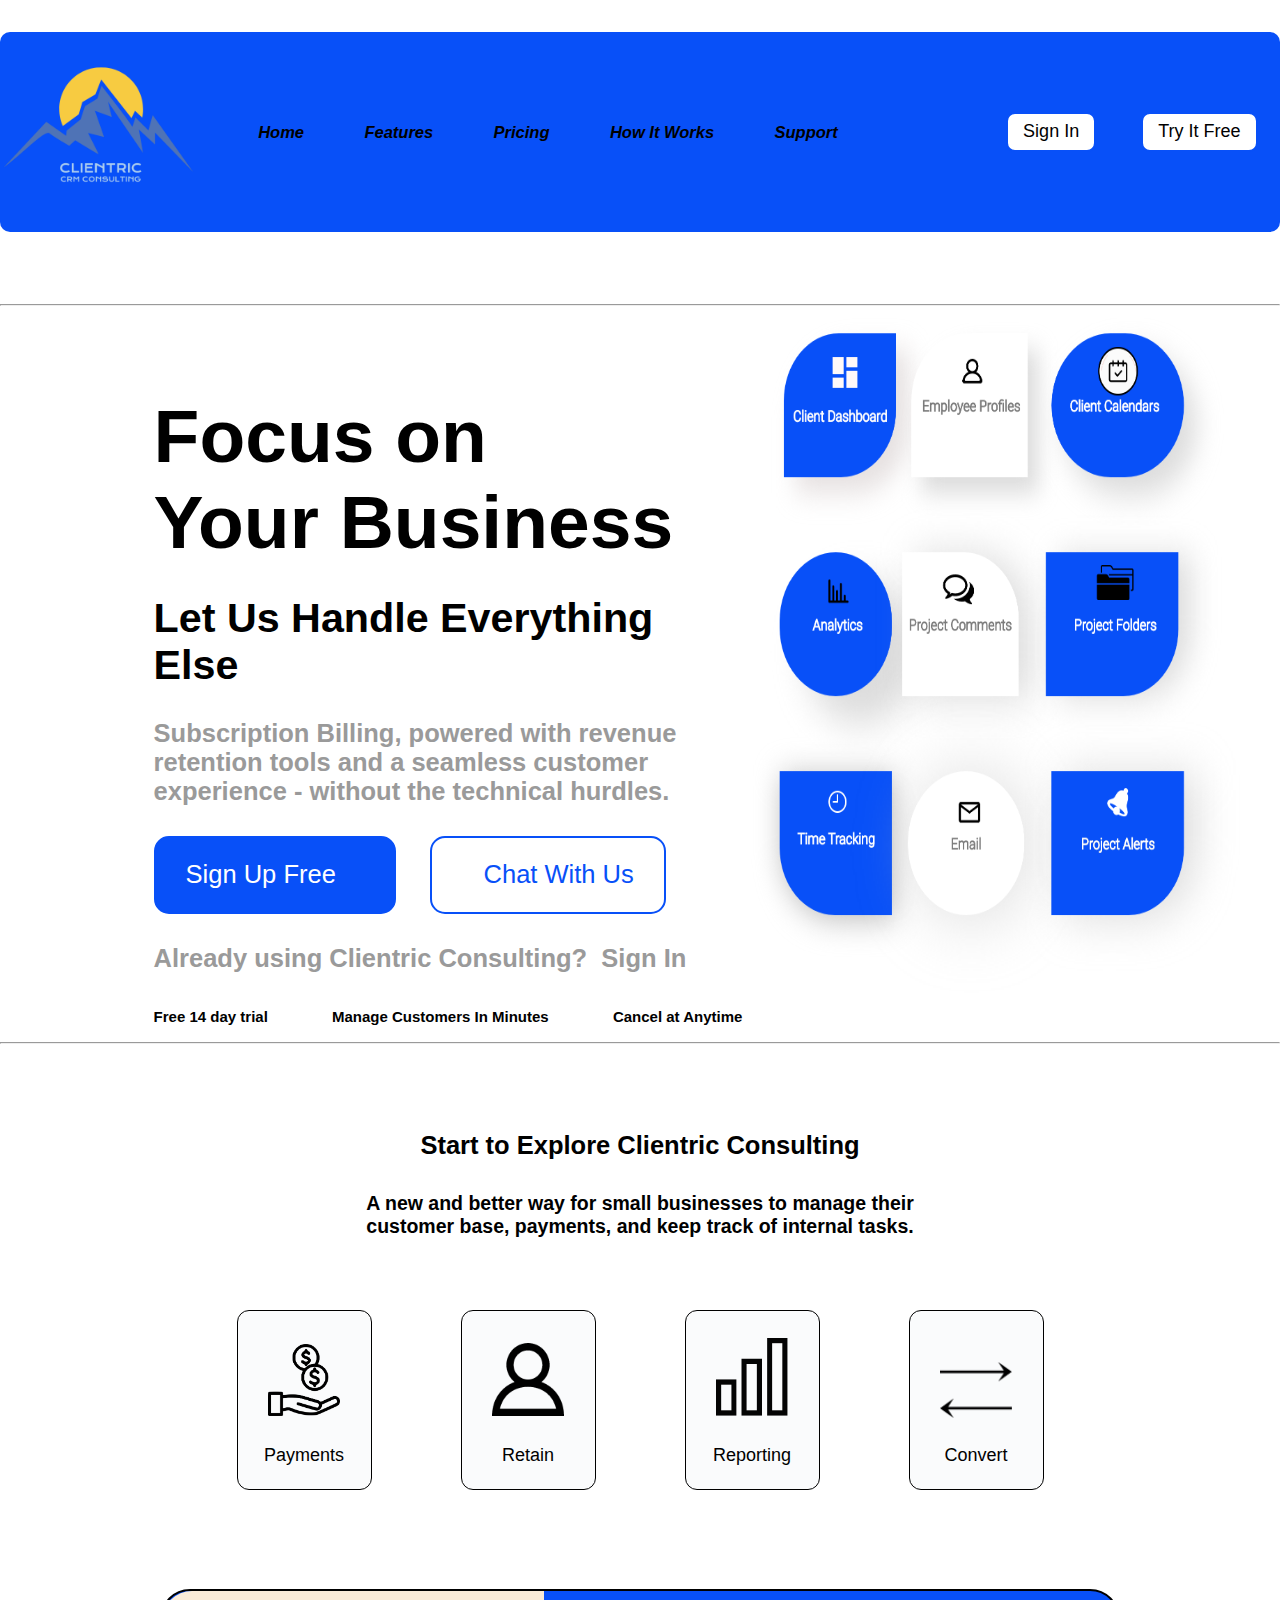
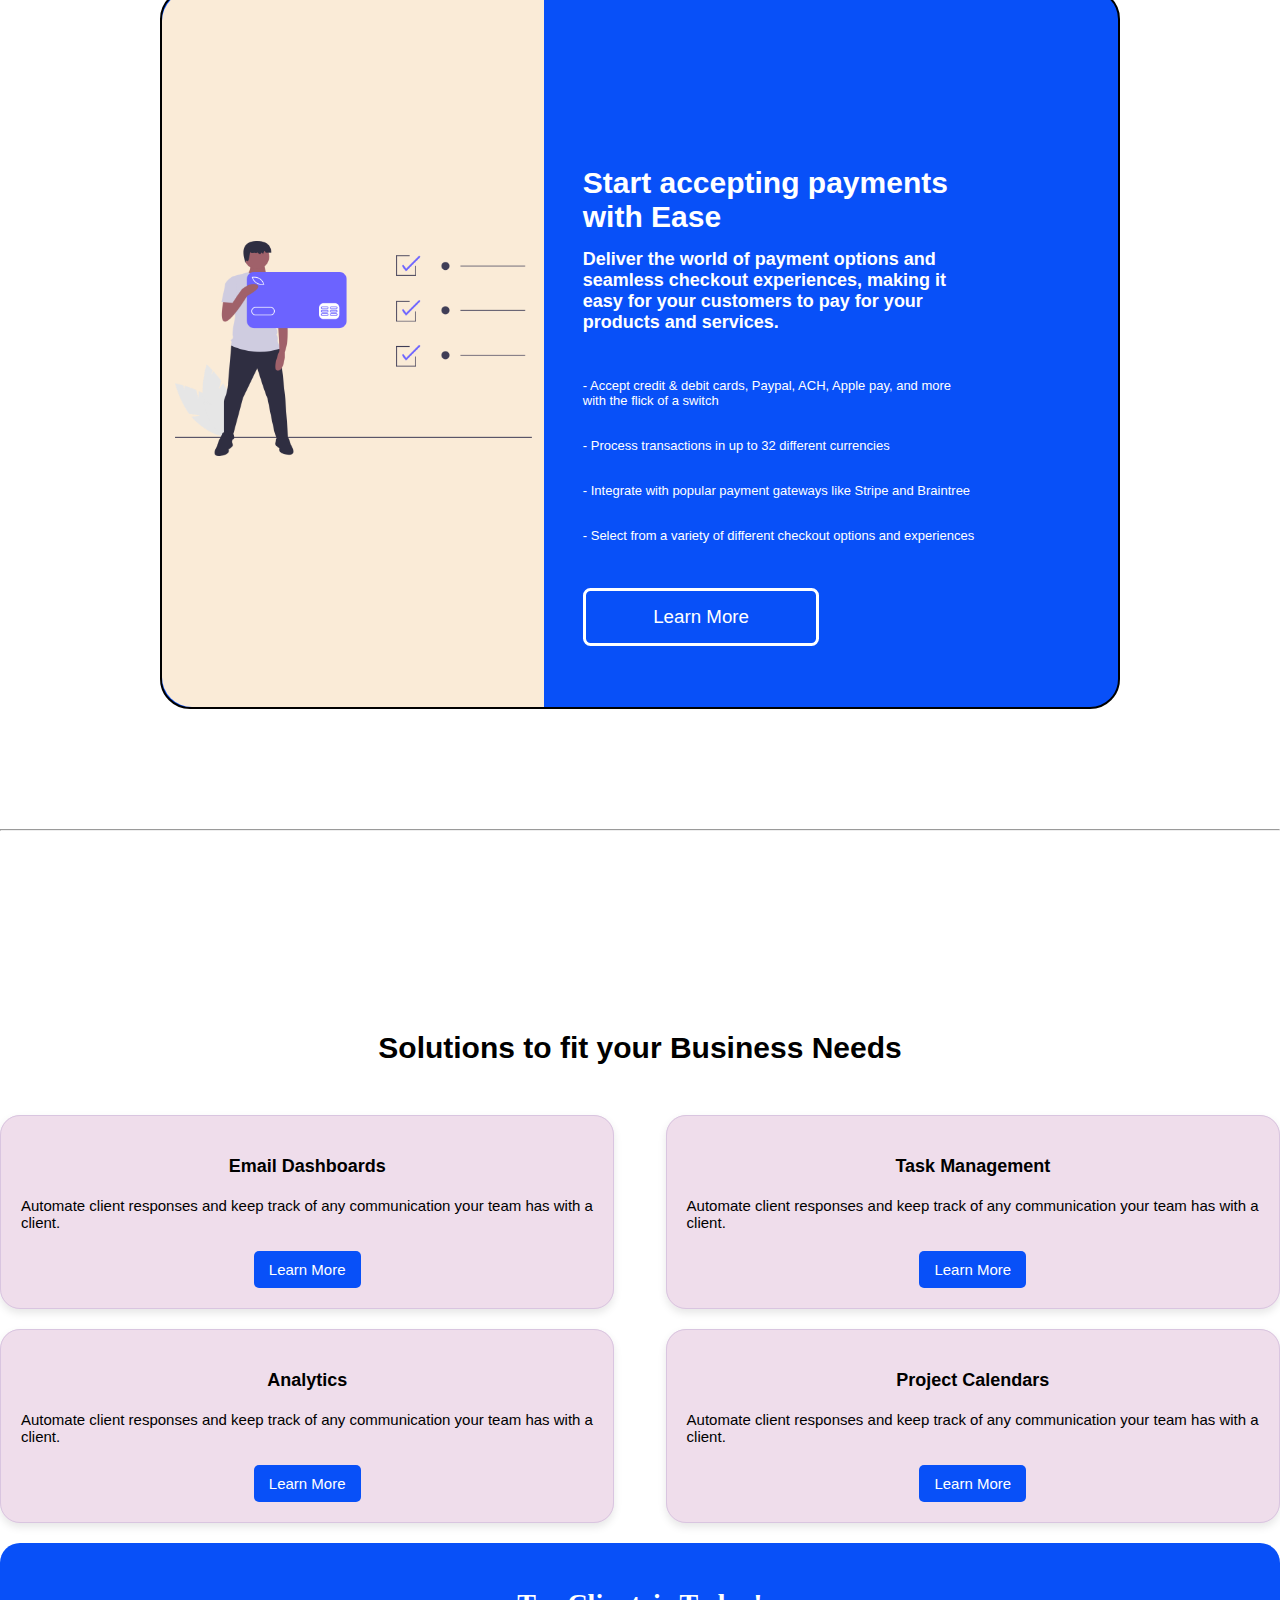
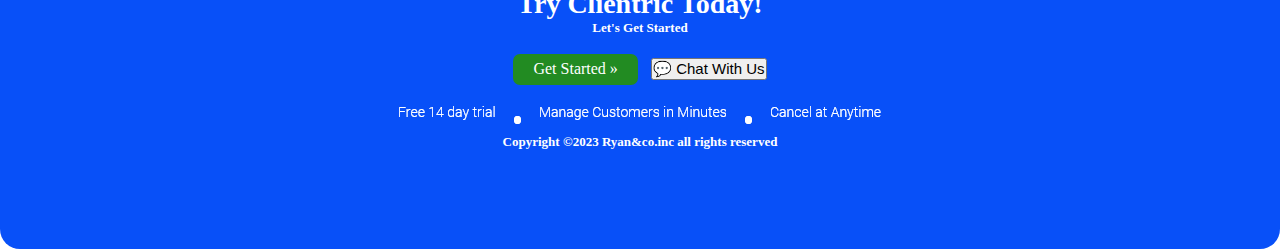
<file: index.html>
<!--Vikram's code-->
<!DOCTYPE html>
<html lang="en">
<head>
    <meta charset="UTF-8">
    <meta http-equiv="X-UA-Compatible" content="IE=edge">
    <meta name="viewport" content="width=device-width, initial-scale=1.0">
    <link rel="stylesheet" href="style.css">
    <link rel="shortcut icon" href="lime.png" type="image">
  
    <title>Welcome to Clientric CRM</title>
</head>
<body>
    <!-- This is the navigation nav -->
    <nav>
        <img src="lime.png" alt="customer management system" >
        <ul>
            <li><a href="index.html">Home</a></li>
            <li><a href="features.html">Features</a></li>
            <li><a href="Pricing.html">Pricing</a></li>
            <li><a href="how_it_works.html">How It Works</a></li>
            <li><a href="support.html">Support</a></li>
        </ul>
        <div class="navbuttons">
            <button class="navwhitebutton" onclick="window.location.href='signin.html';" type="button">Sign In</button>     
            <button class="navbluebutton" onclick="window.location.href='signup.html';" type="button">Try It Free</button>
        </div>
    </nav>
    <hr style="width:100%;">

    
    


    <div class="focusonbusiness">
        <div class="focusleft">
                <h1>Focus on <br>Your Business</h1>
                <h2>Let Us Handle Everything Else</h2>
                <h3>Subscription Billing, powered with revenue retention tools and a seamless customer experience - without the technical hurdles.</h3>
                <button class="focusbluebutton" onclick="window.location.href='signup.html';" type="button">Sign Up Free &nbsp;&nbsp;&nbsp; <i class="fa-solid fa-angles-right fa-lg"></i></button>
                <button class="focuswhitebutton" onclick="window.location.href='mailto:vikram.12324502@lpu.in';" type="button"><i class="fa-solid fa-comment-dots fa-lg"></i>&nbsp;&nbsp; Chat With Us</button>
                <h3>Already using Clientric Consulting? &nbsp;<span><a href="signin.html" >Sign In</a></span></h3>
                <ul>
                    <li>Free 14 day trial</li>
                    <li><i class="fa-solid fa-circle"></i></li>
                    <li>Manage Customers In Minutes</li>
                    <li><i class="fa-solid fa-circle"></i></li>
                    <li>Cancel at Anytime</li>
                </ul>
            </div>
        <div class="focusright">
            <img class="businessimg" src="Header-Side@2x.png">
        </div>
    </div>
    <br>
    <hr style="width:100%;">
    



    <div class="explore">
        <h3>Start to Explore Clientric Consulting</h3>
        <br>
        <h4>A new and better way for small businesses to manage their customer base, payments, and keep track of internal tasks.</h4>
    </div>
    




    <div class="boxes">
        <div class="boxitem">
            <div class="boximage">
                <img src="payments icon.png">
            </div>
            <p>Payments</p>
        </div>
        <div class="boxitem">
            <div class="boximage">
                <img src="Page-1@2x.png">
            </div>
            <p>Retain</p>
        </div>
        <div class="boxitem">
            <div class="boximage">
                <img src="layer1@2x.png">
            </div>
            <p>Reporting</p>
        </div>
        <div class="boxitem">
            <div class="boximage">
                <img src="upanddown opposite sidebyside updown directions two arrows@2x.png">
            </div>
            <p>Convert</p>
        </div>
    </div>
    



    
    <div class="creditcard">
        <div class="creditcardwhole">
            <div class="creditcardleft">
                <img src="credit-card-picture@2x.png">
            </div>
            <div class="creditcardright">
                <h2>Start accepting payments with Ease</h2>
                <h4>Deliver the world of payment options and seamless checkout experiences, making it easy for your customers to pay for your products and services.</h4>
                <ul>
                    <li>- Accept credit & debit cards, Paypal, ACH, Apple pay, and more with the flick of a switch</li>
                    <li>- Process transactions in up to 32 different currencies</li>
                    <li>- Integrate with popular payment gateways like Stripe and Braintree</li>
                    <li>- Select from a variety of different checkout options and experiences</li>
                </ul>
                <button class="creditcardbutton" onclick="window.location.href='howitworks.html';" type="button" >Learn More <i class="fa-solid fa-angle-right fa-xl"></i></button>
            </div>
        </div>
    </div>
    <hr style="width: 100%; margin-top: 30px;">
    <div style="background-color:white;">
        <div>
            <h3 class=heading>Solutions to fit your Business Needs</h3>
            

        </div>
        <!--Solutions to fit your Business Needs-->
        <div>
            <div class="container" style="margin-top: 50px;">
                
                
                <div class="box1">
                  <div class="card">
                    <div class="card-body">
                      <h5 class="card-title" >Email Dashboards</h5>
                      <p class="des">Automate client responses and keep track of any communication your team has with a client.</p>
                      <center><button type="button" class="btn learn_solutions bold">Learn More <i class="fa-solid fa-angle-right"></i></button></center>
                    </div>
                  </div>
                </div>
            
                <div class="box1">
                  <div class="card">
                    <div class="card-body">
                      <h5 class="card-title">Task Management</h5>
                      <p class="des">Automate client responses and keep track of any communication your team has with a client.</p>
                      <center><button type="button" class="btn learn_solutions bold">Learn More <i class="fa-solid fa-angle-right"></i></button></center>
                    </div>
                  </div>
                </div>
            
                
                <div class="box1">
                  <div class="card">
                    <div class="card-body">
                      <h5 class="card-title">Analytics</h5>
                      <p class="des">Automate client responses and keep track of any communication your team has with a client.</p>
                      <center><button type="button" class="btn learn_solutions bold">Learn More <i class="fa-solid fa-angle-right"></i></button></center>
                    </div>
                  </div>
                </div>
            
                <div class="box1">
                  <div class="card">
                    <div class="card-body">
                      <h5 class="card-title">Project Calendars</h5>
                      <p class="des">Automate client responses and keep track of any communication your team has with a client.</p>
                     <center><button type="button" class="btn learn_solutions bold">Learn More <i class="fa-solid fa-angle-right"></i></button></center>
                    </div>
                  </div>
                </div>
              </div>
    
    <footer>
        <h1>Try Clientric Today!</h1>
        <h4>Let's Get Started</h4>
        <a href="signin.html"><span id="getstarted"><input type="button" value="Get Started »"></span></a>
        <a href=mailto:vikram.12324502@lpu.in><span id="signinbutton"><input type="button" value="💬 Chat With Us"></span></a><br>
        <img src="Free -3@2x.png"><span id="w-bullet"> - </span>
        <img src="Manage Customers in Minutes-3@2x.png"><span id="w-bullet"> - </span>
        <img src="Cancel at Anytime-3@2x.png">
    <h4 style="margin-top:10px; text-align: center;">Copyright &copy;2023 Ryan&co.inc all rights reserved</h4> 
        
    </footer>
    
</body>
</html>
</file>
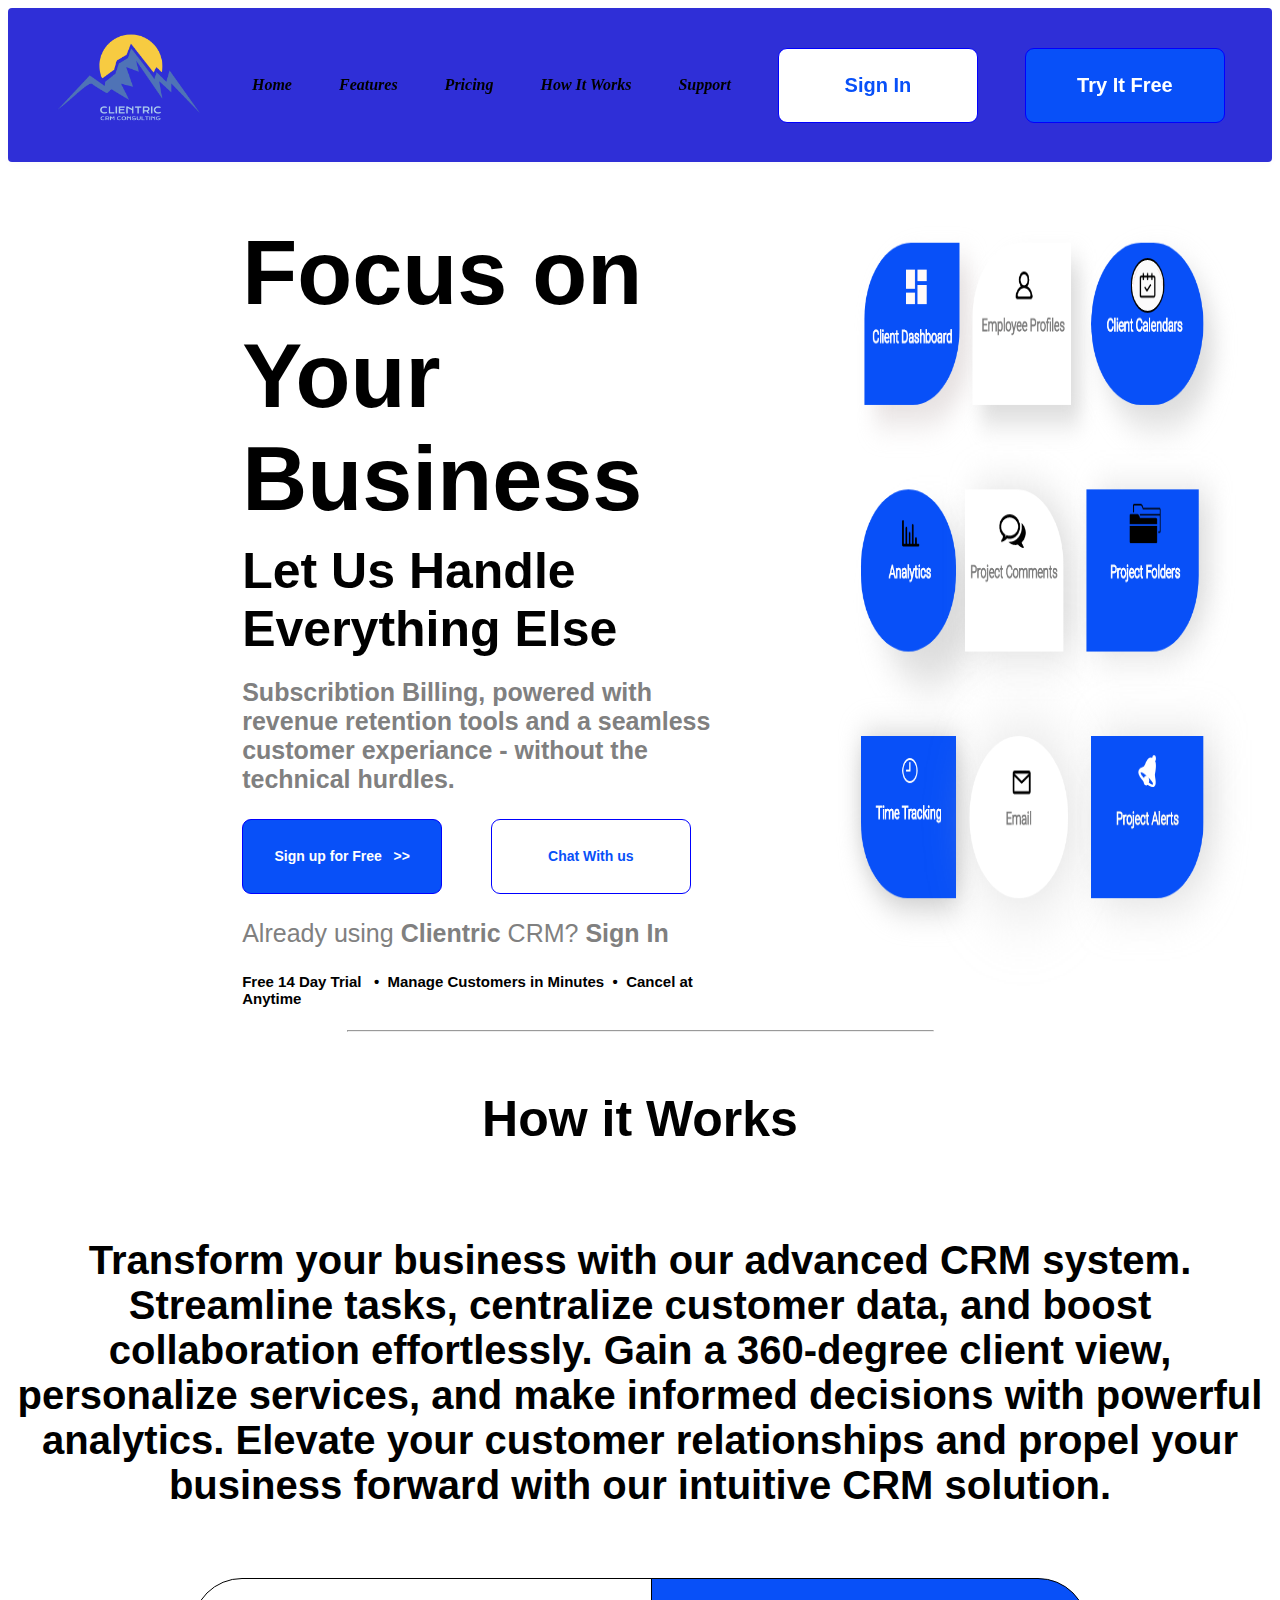
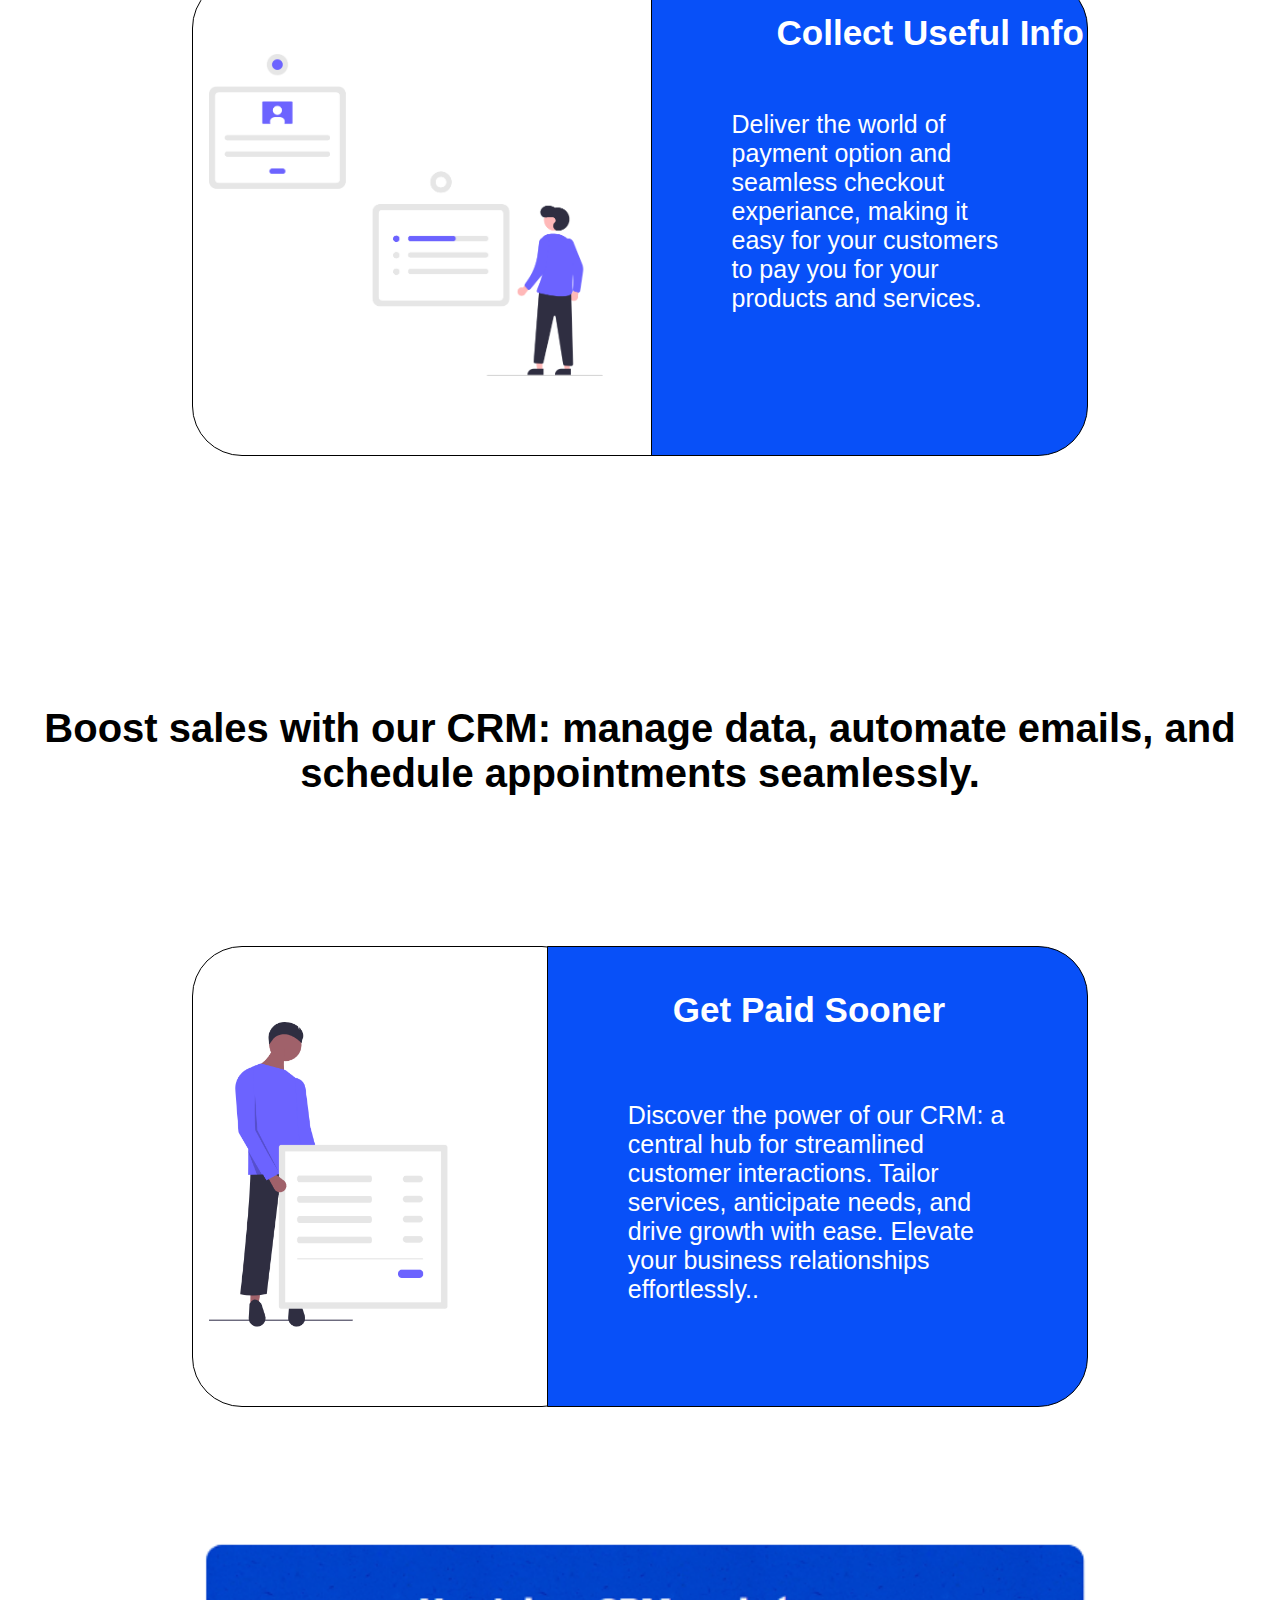
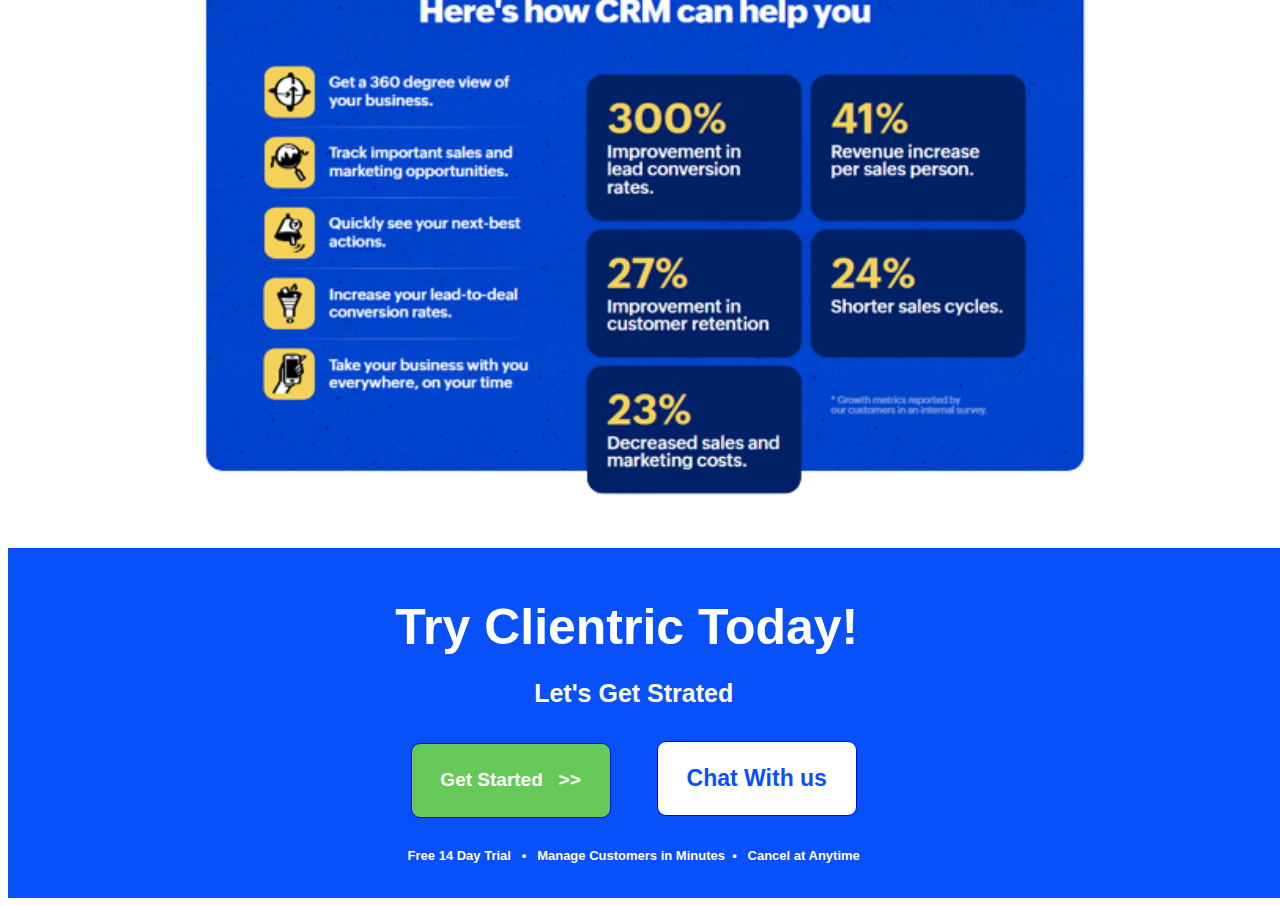
<file: how_it_works.html>
<!DOCTYPE html>
<html lang="en">

<head>

    <link rel="shortcut icon" href="lime.png" type="image">

    <meta charset="UTF-8">
    <meta http-equiv="X-UA-Compatible" content="IE=edge">
    <meta name="viewport" content="width=device-width, initial-scale=1.0">
    <title>Clientric || How it Works</title>
    
    <link rel="stylesheet" href="how_it_works.css">
</head>

<body>
    <!--header-->

    <div class="container">
        <a href="signin.html" target="_blank"> <img src="lime.png" alt="" class="nav_img"></a>
        <a class=" nav_list"
            href="index.html"> Home</a>
        <a class="nav_list" href="#"
            target="_blank">Features</a>
        <a class="nav_list" href="Pricing.html"
            target="_blank">Pricing</a>
        <a class="nav_list" href="how_it_works.html">How It Works</a>
        <a class=" nav_list" href="#"
            target="_blank">Support</a>
        <a href="signin.html" target="_blank"><button class="btn nav_button_1" href="signin.html">Sign In</button></a>
        <a href="signup.html" target="_blank"><button class="btn nav_button_2">Try It Free</button></a>
    </div>

    <!--body-->
    <header>
        <div class="flexbox-container">
            <div class="flexbox_item flexbox_item_left">
                <h1 class=" body_container_left first-line">Focus on <br> Your Business</h1>
                <p class="body_container_left second-line"><b>Let Us Handle Everything Else</b></p>
                <p class="body_container_left third-line"><b>Subscribtion Billing, powered with revenue retention tools and a
                    seamless customer experiance - without the technical hurdles.</b>
                </p>
                <a href="signup.html" style="cursor: pointer;" target="_blank"><button
                        class=" bdy_btn btn nav_button_2 "> Sign up for Free
                        &nbsp;
                        >></button></a>
                <a href=" mailto:vikram.12324502@lpu.in" target="_blank"> <button
                        class="bdy_btn btn nav_button_1"><i class="far fa-comment-dots"></i>  Chat
                        With us </button></a>
                <p class="body_container_left fourth-line">Already using <b>Clientric</b> CRM?</a> <a class="in_link"
                        href="signin.html" target="_blank"><b>Sign
                            In</b></a>
                    &nbsp;&nbsp;&nbsp;
                <p class="h6 body_container_left fifth-line"> <b>Free 14 Day Trial &nbsp &#8226;&nbsp; Manage Customers in Minutes
                    &nbsp;&#8226;&nbsp;
                    Cancel at Anytime</b>
                </p>

            </div>
            <div class="flexbox_item flexbox_item_right">
                <img class="body_container_right" src="Header-Side.png"
                    alt="Logos to take you to multiple pages">
            </div>
        </div>
        <hr>
        <div class="para_container">
            <h3 class="paragraph_title">How it Works</h3>
            <h3 class="paragraph">Transform your business with our advanced CRM system. Streamline tasks, centralize customer data, and boost collaboration effortlessly. Gain a 360-degree client view, personalize services, and make informed decisions with powerful analytics. Elevate your customer relationships and propel your business forward with our intuitive CRM solution.</h3>
        </div>


        <div class="middle-container">
            <div class="middle_item middle_item_left">
                <img class="middle_item_1" src="Collect-info@2x.png" alt="">
            </div>
            <div class="middle_item middle_item_right">
                <h3 class="header_right">Collect Useful Info</h3>
                <p class="para_right">Deliver the world of payment option and seamless checkout experiance, making it
                    easy for your
                    customers to pay you for your products and services.</p>
            </div>
        </div>


        <div class="para_container">
            <h3 class="second-paragraph">Boost sales with our CRM: manage data, automate emails, and schedule appointments seamlessly.





            </h3>
        </div>



        <div class="middle-container">
            <div class="middle_item middle_item_left_2">
                <img class="middle_item_1" src="Take Payments.png" alt="">
            </div>
            <div class="middle_item middle_item_right">
                <h3 class="header_right">Get Paid Sooner</h3>
                <p class="para_right">
                    Discover the power of our CRM: a central hub for streamlined customer interactions. Tailor services, anticipate needs, and drive growth with ease. Elevate your business relationships effortlessly..</p>
            </div>
        </div>
        <div class="new-img">
            <img class="new" src="zoh.png" style="width:1000px;">
        </div>


        <!--footer-->

        <div class="footer_container">
            <h2 class="footer_title">Try Clientric Today!</h2>
            <h4 class="footer_element">Let's Get Strated</h4>
            <a href="signup.html" style="cursor: pointer;" target="_blank"><button
                    class=" footer_btn btun footer_button_2 ">
                    Get Started
                    &nbsp;
                    >></button></a>
            <a href="mailto:vikram.12324502@lpu.in" target="_blank"> <button
                    class="footer_btn btun footer_button_1"><i class="far fa-comment-dots"></i>  Chat
                    With us </button></a>
            <h6 class=" footer_container_left"> Free 14 Day Trial &nbsp; &#8226; &nbsp; Manage Customers in Minutes
                &nbsp;&#8226; &nbsp;
                Cancel at Anytime
            </h6>
        </div>
    </header>









</body>

</html>
</file>
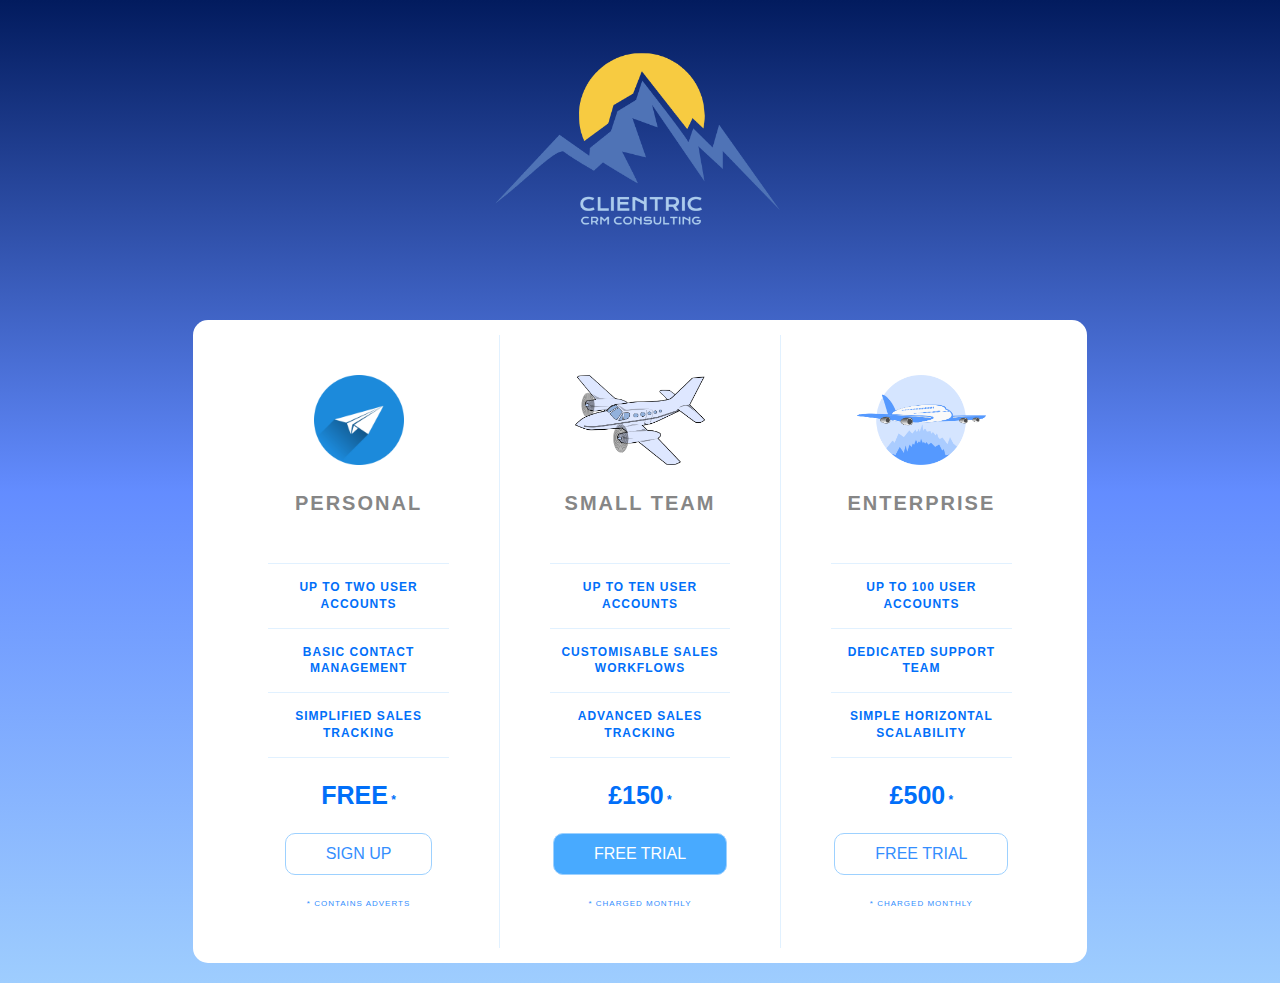
<file: Pricing.html>
<!DOCTYPE html>
<html lang="en">

<head>
    <meta charset="UTF-8">
    <meta name="viewport" content="width=device-width, initial-scale=1.0">
    <title>Clientric || Pricing Plans</title>
    <link rel="shortcut icon" href="lime.png" type="image">
    <link rel="stylesheet" href="pricing.css">
</head>

<main>

    <header>
        <img id="logo" src="lime.png" alt="Forth-Sales logo and name">
    </header>


    <body>


        <div class="panel">

            <div class="pricing-plan">
                <img src="icon1.png" alt="Paper Plane Illustration" class="pricing-img">
                <h2 class="pricing-header">Personal</h2>
                <ul class="pricing-features">
                    <li class="pricing-features-item">Up to Two user accounts</li>
                    <li class="pricing-features-item">Basic Contact Management</li>
                    <li class="pricing-features-item">Simplified sales tracking</li>
                </ul>
                <span class="pricing-price">Free<sup class="asterisk"> *</sup></span>
                <a href="signup.html" class="pricing-button">Sign up</a>
                <span class="purchase-condition">* Contains adverts</span>

            </div>

            <div class="pricing-plan">
                <img src="icon2.png" alt="Small aircraft illustraion" class="pricing-img">
                <h2 class="pricing-header">Small team</h2>
                <ul class="pricing-features">
                    <li class="pricing-features-item">Up to ten user accounts</li>
                    <li class="pricing-features-item">Customisable sales workflows</li>
                    <li class="pricing-features-item">Advanced sales tracking</li>
                </ul>
                <span class="pricing-price">£150<sup class="asterisk"> *</sup></span>
                <a href="signup.html" class="pricing-button is-featured">Free trial</a>
                <span class="purchase-condition">* Charged monthly</span>

            </div>

            <div class="pricing-plan">
                <img src="icon3.png" alt="Large Aircraft illustration" class="pricing-img">
                <h2 class="pricing-header">Enterprise</h2>
                <ul class="pricing-features">
                    <li class="pricing-features-item">Up to 100 user accounts</li>
                    <li class="pricing-features-item">Dedicated support team</li>
                    <li class="pricing-features-item">Simple horizontal scalability</li>
                </ul>
                <span class="pricing-price">£500<sup class="asterisk"> *</sup></span>
                <a href="signup.html" class="pricing-button">Free trial</a>
                <span class="purchase-condition">* Charged monthly</span>
            </div>

        </div>

    </body>
</main>

</html>
</file>
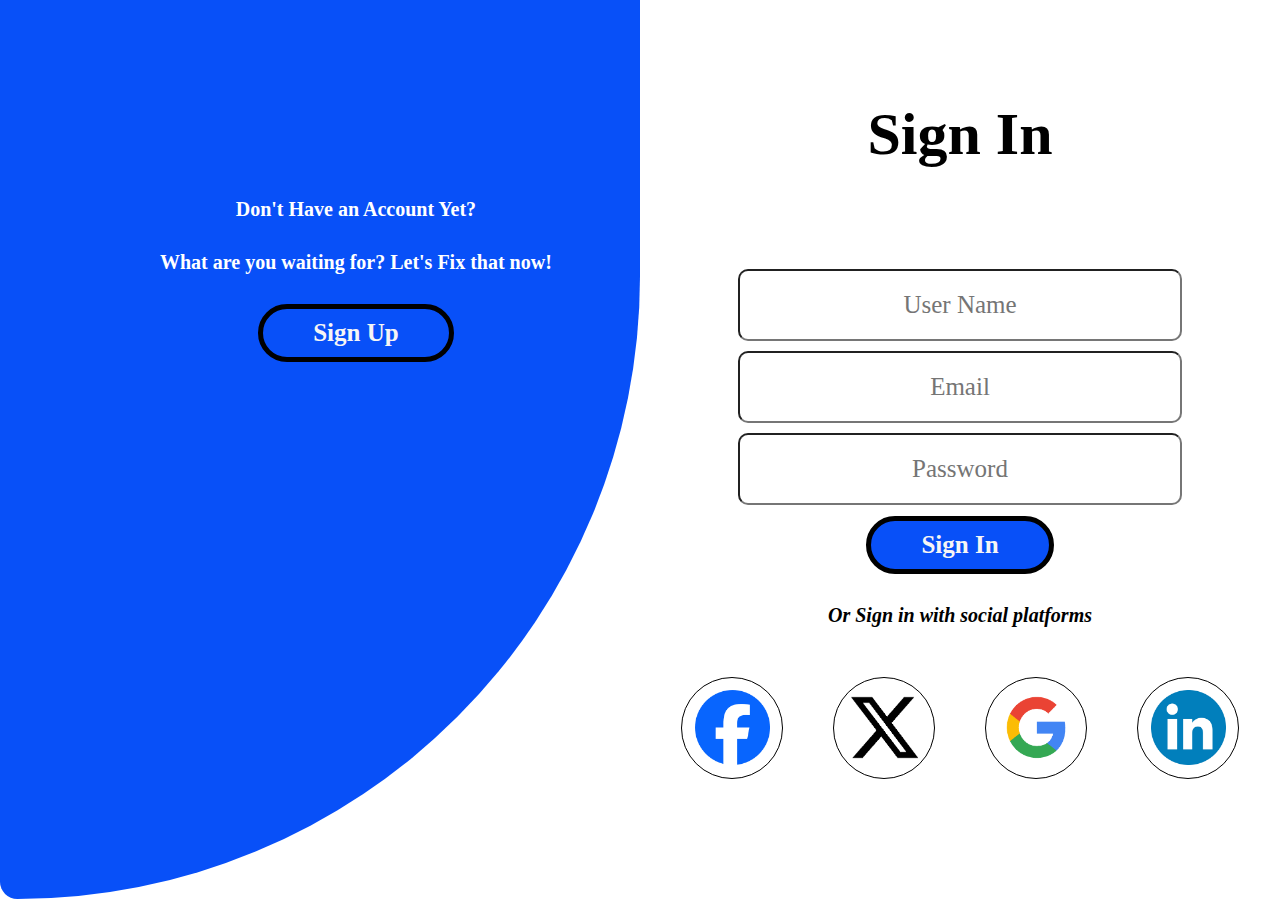
<file: signin.html>
<!DOCTYPE html>
<html lang="en">
<head>
  <meta charset="UTF-8">
  <meta name="viewport" content="width=device-width, initial-scale=1.0">
  <title>Clientric || Sign In</title>
  <link rel="stylesheet" href="signin.css">
  <link rel="shortcut icon" href="lime.png" type="image">
  </head>
    <title>Signin</title>
    <div class="container">
      <div class="background">
        <div class="wrapper-1">
          <p class="waiting">Don't Have an Account Yet?</p>
          <p class="waiting">What are you waiting for? Let's Fix that now!</p>
          <form action="signup.html" target="_blank">
            <button class="btn1">Sign Up</button>
          </form>
        </div>
      </div>
      <div class="wrapper-2">
        <h1>Sign In</h1>
        <form action="index.html" class="inline" >
          <div class="input-icons">
           
            <input
              placeholder="User Name"
              class="input-field"
              type="text"
              required
            />
            
            <input
              placeholder="Email"
              class="input-field"
              type="text"
              required
            />
            
            <input
              placeholder="Password"
              class="input-field"
              type="text"
              required
            />
          </div>
          <button class="btn2"  >Sign In</button>
        </form>

        <p class="lastp">Or Sign in with social platforms</p>
        <div class="links">
          <a href="https://www.facebook.com/login/" target="_blank">
            <img class="twitter" src="Facebook_Logo_.png" alt="Twitter" />
          </a>
          <a href="https://twitter.com/i/flow/login?input_flow_data=%7B%22requested_variant%22%3A%22eyJsYW5nIjoiZW4ifQ%3D%3D%22%7D" class="twit" target="_blank">
            <img class="twitter" src="Logo_Twitter.png" alt="Twitter" />
          </a>
          <a href="https://accounts.google.com/v3/signin/identifier?ifkv=AVQVeywdIMm7a-NgrIda_pUW6SK_Tulh1n82FS1Dr49QU3uFRMzVY6_TP2GiFNtnxBCIZm9Rskdh&flowName=GlifWebSignIn&flowEntry=ServiceLogin&dsh=S-50325660%3A1699442423184903&theme=glif" target="_blank">
            <img class="twitter" src="Go.png" alt="Twitter" />
          </a>
          <a href="https://in.linkedin.com/?src=go-pa&trk=sem-ga_campid.14650114788_asid.151761418307_crid.657403558718_kw.linkedin%20login_d.c_tid.kwd-12704335873_n.g_mt.e_geo.9144064&mcid=6844056167778418689&cid=&gclid=EAIaIQobChMI6Ye-u6S0ggMVqIJLBR1xywq0EAAYASAAEgJNXfD_BwE&gclsrc=aw.ds" target="_blank">
            <img class="twitter" src="LinkedIn_icon_circle.svg.png" alt="Twitter" />
          </a>
        </div>
      </div>
    </div>
  </head>
</html>
</file>
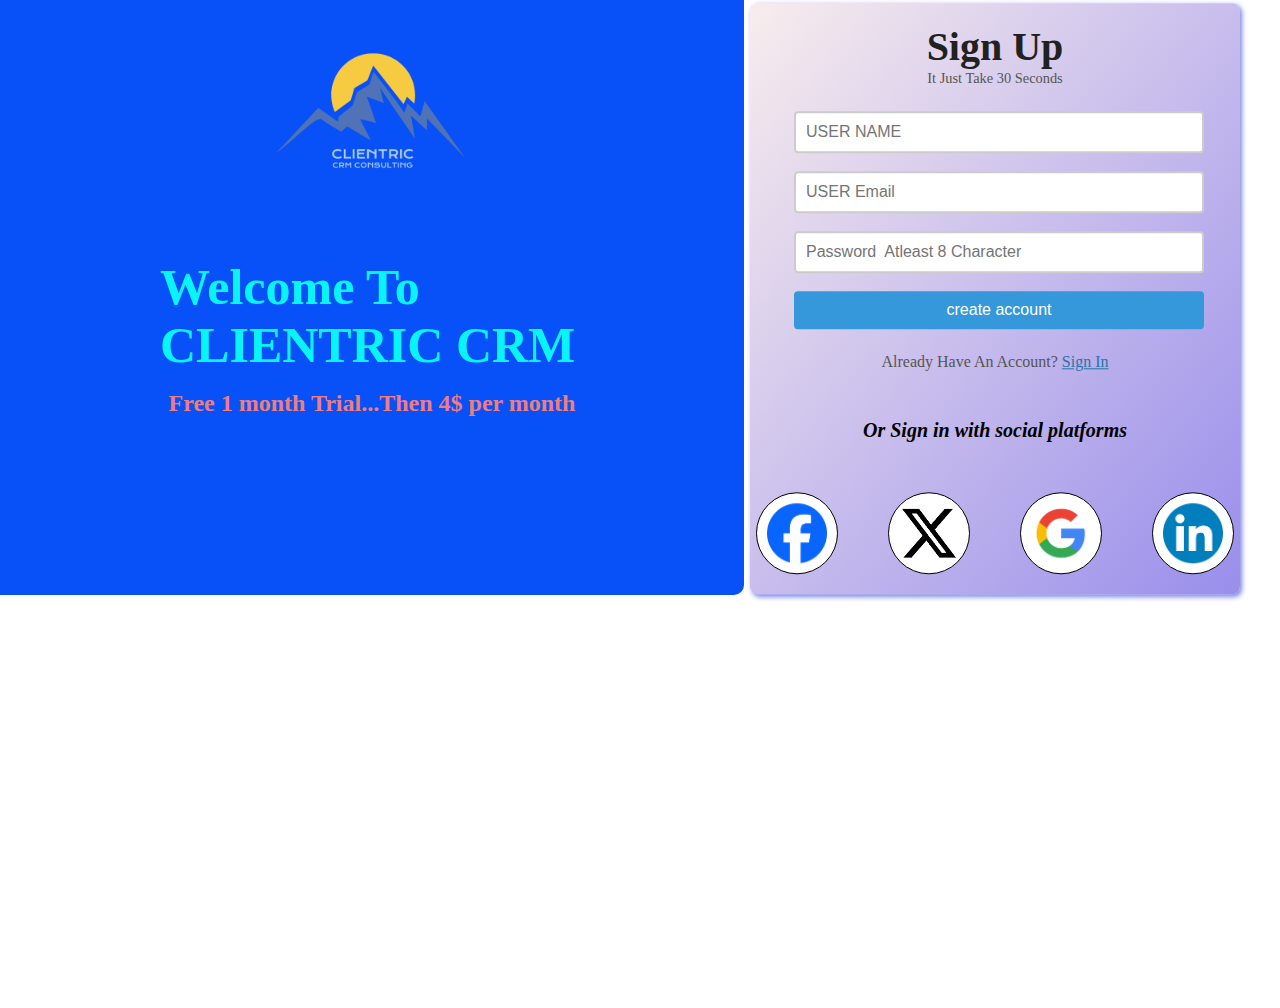
<file: signup.html>
<!DOCTYPE html>
<html lang="en">
<head>
    <meta charset="UTF-8">
    <meta name="viewport" content="width=device-width, initial-scale=1.0">

    <title>Clientric || Sign Up</title>
    <link rel="stylesheet" href="signup.css">
    <link rel="shortcut icon" href="lime.png" type="image">
</head>

<body>
    <div class="outer-box">
        <div class="background">
           <div class="logo">
             <a href="index.html" target=""><br>
            <img src="lime.png" width="200px" height="200px"></a>
            <H1>Welcome To
        <BR>CLIENTRIC CRM</H1>
            <h2>Free 1 month Trial...Then 4$ per month</h2></div>
            
        <div class="inner-box">
            <header class="signup-header">
                <h1>Sign Up</h1>
                <p>It Just Take 30 Seconds</p>
            </header>
            <main class="signup-body">
                <form action="index.html">
                    <p>
                        <label for="fullname"></label>
                        <input type="text" id="fullnames" placeholder="USER NAME" required>
                    </p>
                    <p>
                        <label for="email"></label>
                        <input type="email" id="email" placeholder="USER Email" required>
                    </p>
                    <p>
                        <label for="password"></label>
                        <input type="text" id="password" placeholder="Password  Atleast 8 Character" required>
                    </p>
                    <p>
                        <!-- <label for="fullname">Full Name</label> -->
                        <input type="submit" id="submit" value="create account">
                    </p>
                </form>
            </main>

            <footer class="signup-footer">
                <p>Already Have An Account? <a href="signin.html">Sign In</a></p>
            </footer>
            <BR>
            <p class="lastp">Or Sign in with social platforms</p>
        <div class="links">
          <a href="https://www.facebook.com/login/" target="_blank">
            <img class="twitter" src="Facebook_Logo_.png" alt="Twitter" />
          </a>
          <a href="https://twitter.com/i/flow/login?input_flow_data=%7B%22requested_variant%22%3A%22eyJsYW5nIjoiZW4ifQ%3D%3D%22%7D" class="twit" target="_blank">
            <img class="twitter" src="Logo_Twitter.png" alt="Twitter" />
          </a>
          <a href="https://accounts.google.com/v3/signin/identifier?ifkv=AVQVeywdIMm7a-NgrIda_pUW6SK_Tulh1n82FS1Dr49QU3uFRMzVY6_TP2GiFNtnxBCIZm9Rskdh&flowName=GlifWebSignIn&flowEntry=ServiceLogin&dsh=S-50325660%3A1699442423184903&theme=glif" target="_blank">
            <img class="twitter" src="Go.png" alt="Twitter" />
          </a>
          <a href="https://in.linkedin.com/?src=go-pa&trk=sem-ga_campid.14650114788_asid.151761418307_crid.657403558718_kw.linkedin%20login_d.c_tid.kwd-12704335873_n.g_mt.e_geo.9144064&mcid=6844056167778418689&cid=&gclid=EAIaIQobChMI6Ye-u6S0ggMVqIJLBR1xywq0EAAYASAAEgJNXfD_BwE&gclsrc=aw.ds" target="_blank">
            <img class="twitter" src="LinkedIn_icon_circle.svg.png" alt="Twitter" />

        </div>
        
        </div></div>
</body>

</html>
</file>
<file: style.css>
* {
    margin: 0px;
    padding: 0px;
    box-sizing: border-box;
    font-size: 16px;
    font-family: Arial, Helvetica, sans-serif;
    font-size: 15px;
}

html {
    margin-top: 3.5vh;
}

/* =navigation nav= */

nav {
    display: flex;
    justify-content: space-between;
    align-items: center;

    margin-bottom: 8vh;
    border-radius: 10px;
    background-color: #0850F8;
}

nav img {
    max-height: 200px;
}

nav ul {
    font-style: italic;
    font-family: Georgia, 'Times New Roman', Times, serif;
    font-weight: bolder;
    display: flex;
    align-items: center;
    justify-content: space-around;
    list-style: none;
    width: 50%;
}

ul a {
    text-decoration: none;
    color: black;
    font-size: 1.1rem;
    border-radius: .5rem;
    padding: .5rem;
}

ul a:hover {
    background-color: rgba(8,80,248,255);
    color: white;
    padding: .5rem;
    border-radius: .5rem;
    transition: .2s;
}

.navbuttons {
    display: flex;
    justify-content: flex-end;
    width: 30%;
}

.navbluebutton {
    padding: .5rem 1rem;
    background-color: white;
    border-radius: .6rem;
    font-size: 1.2rem;
    color:black;
    border: 2px solid rgba(8,80,248,255);
    margin: 0 1.5rem;
    cursor: pointer;
}

.navwhitebutton {
    padding: .5rem 1rem;
    background-color: white;
    border-radius: .6rem;
    font-size: 1.2rem;
    color:black;
    border: 2px solid rgba(8,80,248,255);
    margin: 0 1.5rem;
    cursor: pointer;
}
.navbuttons button:hover {
    color:red;
}

/* FOCUS ON YOUR BUSINESS STYLING */

 .focusonbusiness {
    display: flex;
    margin-left: 8vw;
    margin-right: 2vw;
}

 .focusleft {
    width: 55vw;
    padding-top: 8vh;
    padding-left: 4vw; 
}

 .focusleft h1 {
    font-size: 5rem;
    padding: 1rem 0;
}

 .focusleft h2 {
    font-size: 2.75rem;
    padding: 1rem 0;
}

 .focusleft h3 {
    font-size: 1.7rem;
    color: rgba(154,154,154,255);
    padding: 1rem 0;
}

 .focuswhitebutton {
    padding: 1.5rem 2rem;
    background-color: white;
    border-radius: 1rem;
    font-size: 1.7rem;
    color: rgba(8,80,248,255);
    border: 2px solid rgba(8,80,248,255);
    margin: 1rem 2rem;
    cursor: pointer;
}

 .focusbluebutton {
    padding: 1.5rem 2rem;
    background-color: rgba(8,80,248,255);
    border-radius: 1rem;
    font-size: 1.7rem;
    color: white;
    border: 2px solid rgba(8,80,248,255);
    margin: 1rem 0rem;
    cursor: pointer;
}

 .focusleft a {
    font-size: 1.7rem;
    text-decoration: none;
    color: rgba(154,154,154,255);
}

 .focusleft ul {
    font-weight: bolder;
    display: flex;
    justify-content: space-between;
    align-items: center;
    list-style: none;
    margin-top: 20px;
   }

 .fa-circle {
    color: rgba(8,80,248,255);
}

 .focusright {
    display: flex;
}

 .businessimg {
    justify-content: center;
    width: 40vw;
}

hr {
    width: 50vw;
    margin: auto;
}

 /* EXPLORE STYLING */

 .explore {
    width: 47vw;
    margin: 8vh auto;
 }

.explore h3 {
    font-size: 1.7rem;
    text-align: center;
    padding: 1rem 0;
}

.explore h4 {
    font-size: 1.3rem;
    text-align: center;
}

/* BOXES STYLING */

.boxes {
    display: flex;
    justify-content: space-around;
    width: 70vw;
    margin: 1vh auto;
}

.boxitem {
    display: flex;
    flex-direction: column;
    justify-content: flex-end;
    background-color: rgba(250,251,252,255);
    border: 1px solid black;
    width: 9rem;
    height: 12rem;
    border-radius: .8rem;
    text-align: center;
}

.boximage img {
    max-width: 60%;
    max-height: 90%;
    padding-bottom: 1.25rem;
}

.boxitem p {
    font-size: 1.2rem;
    padding-bottom: 1.5rem;
}

/* CREDIT CARD STYLING */

.creditcard {
    padding: 10vh;
}

.creditcardwhole {
    display: flex;
    width: 75vw;
    height: 80vh;
    margin: auto;
    background-color: rgba(8,80,248,255);
    border: 2px solid black;
    border-radius: 2rem;
}

.creditcardleft {
    display: flex;
    background-color:antiquewhite;
    border-radius: 2rem 0 0 2rem;
    width: 40%;
    align-items: center;
}

.creditcardleft img {
    width: 100%;
    padding: 1vw;
}

.creditcardright {
    display: flex;
    flex-direction: column;
    justify-content: center;
    width: 60%;
    border-radius: 2rem;
    color: white;
    padding: 3vw 11vw 3vw 3vw;
}

.creditcardright h2 {
    margin-top: 100px;
    font-size: 2rem;
    padding: 1rem 0;
}

.creditcardright h4 {
    font-size: 1.2rem;
}

.creditcardright ul {
    list-style: none;
    padding: 2rem 0;

}

.creditcardright li {font-size: small;
    padding: 1rem 0;
}

.creditcardbutton {
    padding: 1rem;
    background-color: rgba(8,80,248,255);
    border-radius: .5rem;
    font-size: 1.25rem;
    width: 60%;
    color: white;
    border: 3px solid white;
    cursor: pointer;
}
.creditcardbutton:hover {
    color:black;
}

.fa-angle-right {
    float: right;
    padding: .6rem 0 0 0;
}

/*Solutions to fit your Business Needs*/

.heading {
    font-weight:bolder;
    font-size:30px;
    flex:auto;
    text-align: center;
    margin-top: 200px;
}

.container {
    display: flex;
    flex-wrap: wrap;
    justify-content: space-between;
  }

  .box1 {background-color:rgb(239, 221, 235);
    width: 48%; 
    margin-bottom: 20px;
    border-radius: 20px;
  }

  .card {
    border: 1px solid #d9c5e0;
    border-radius: 20px;
    overflow: hidden;
    box-shadow: 0 4px 8px rgba(0, 0, 0, 0.1);
  }

  .card-body {
    padding: 20px;
  }

  .btn {
    background-color:#0850F8;
    color: #fff;
    border: none;
    padding: 10px 15px;
    border-radius: 5px;
    cursor: pointer;
  }
  .btn:hover{
    color:black;
  }
  .card-title {
    padding: 20px;
    text-align: center;
    font-size:larger;
    
  }
  .des {
    padding-bottom: 20px;
  }
 





/* footer*/
footer {
    border-radius: 20px;
    background: #0850F8;
    text-align:center;
    padding:5vh 0 11vh 0;
}

footer h1 {font-size:28px;
    color:white;
    font-family:rubik;
    font-weight:bold;
}

footer h4 {font-size:small;
    color:white;
    font-family:rubik;
}

footer input[type=button] {
    margin:2vh 0 2vh 0;
}

#w-bullet {
    color:white;
    border:2px solid white;
    background-color:white;
    border-radius:100%;
    font-size:3px;
    margin:2vh;
}

#getstarted input[type=button] {
    font-family:rubik;
    color:white;
    font-size:16px;
    border-radius:7px;
    border:2px solid forestgreen;
    background-color: forestgreen;
    padding:0.5vh 2vh 0.5vh 2vh;
    margin-right:1vh;
}
</file>
<file: how_it_works.css>
*{
    font-family: sans-serif,'Times New Roman', serif;
}

.container{
    display: flex;
    flex-direction: row;
    flex-wrap: nowrap;
    justify-content: space-evenly;
    align-items: center;
    position: sticky;
    top: 0px;
    background-color:rgb(47, 47, 215);
    border-radius: 4px;
    z-index: 100;
    box-shadow: 0px 3px 10px rgba(0, 0, 0, 0.02);
    
}
.container a:hover {
    background-color: rgba(8,80,248,255);
    color: white;
    padding: .5rem;
    border-radius: .5rem;
    transition: .2s;
}


.nav_img{
    width: 150px;    
}

.nav_list{
    text-decoration: none;
    color: black;
    font-weight: bolder;
    font-style: italic;
    font-family: 'Times New Roman', Times, serif;
}

.btn{
    font-weight: bold;
    border: 1px solid blue;
    font-size: 20px;
    cursor: pointer;
    transition: 0.8s;
    position: relative;
    overflow: hidden;
    border-radius: 9px;
    width: 200px;
    height: 75px;
}

.nav_button_1{
color: #0850f8 ;
background: white;
}

.nav_button_1:hover{
    color: rgb(224, 224, 255);
    background-color: #0850f8;
}

.nav_button_2{
color: white;
background: #0850f8;
}

.nav_button_2:hover{
    color: #0850f8;
    background-color: white;
}

.btn::before{
    content: "";
    position: absolute;
    left: 0;
    width: 100%;
    height: 0%;
    background: #0850f8;
    z-index: -1;
    transition: 0.8s;
    top: 0;
    border-radius: 0 0 50% 50%;
}

.nav_button_2::before{
    height: 180%;
}



/*body*/



hr{
    width: 65vh;
}

.bdy_btn{
    width: 200px;
    height: 75px;
   margin-left: 10% ;
   margin-right: -10px;
   font-size: 14px;

}

.body_container_left{
    padding-left: 10%;
    
}

.first-line {
    font-size: 90px;
}

.second-line {
    font-size: 50px;
    margin-top: -50px;
}

.third-line {
    font-size: 25px;
    margin-top: -30px;
    color: gray;
}

.fourth-line {
    color: gray;
    font-size: 25px;

}

.fifth-line {
    font-size: 15px;

}
/*flexbox use*/
.para_container{
    display: flex;
    flex-direction: column;
    align-items: center;
    justify-content: center
}

.flexbox-container{
    display: flex;
    flex-direction: row;
}

.flexbox_item{
    width: 200px;
    margin-left: 5vh ;
    margin-right: -5vh;
}

.flexbox_item_left{
    width : 50%;
    margin: auto;
    padding-left: 180px;    
}

.flexbox_item_right{
    width: 50%;
    display: flex;
    justify-content: center;
}
.body_container_right{
    width: 80%;
    padding-top: 50px;
}
.in_link{
    text-decoration: none;
    color: gray;
}


/*2nd section*/

.paragraph_title{
    font-size: 50px;
}

.paragraph{
    font-size: 40px;
    text-align: center;
    margin-bottom: 70px;
}

.middle-container{
    margin-left: 30px     ;
    margin-right: 30px;
    margin-bottom: 100px;
    padding-right: 104px;
    padding-left:104px ;
    display: flex;
    flex-direction: center;
}

.middle_item_left{
    margin: 0 -200px 0 50px;
    border: 1px solid black;
    border-radius: 50px ;
}


.middle_item_left_2{
    margin: 0 -45px 0 50px;
    border: 1px solid black;
    border-radius: 50px ;
}


.middle_item_right{
    border: 1px solid black;
    margin-right: 50px;
    width:60%;
    background-color: #0850f8;
    border-radius: 0 50px 50px 0;
    color: white;
}

.para_right{
    font-size: 25px;
    margin-right: 65px;
    margin-left: 80px;
}
.middle_item_1{
    width: 60%;
    padding-left: 16px;
    padding-top: 75px;
    padding-bottom: 75px;
}

.header_right{
    font-size: 35px;
    margin-left: 125px;
    margin-top:8%;
    margin-bottom: 13%;
}

.second-paragraph {
    margin-top: 150px;
    font-size: 40px;
    text-align: center;
    margin-bottom: 150px;

}




.new-img {
    text-align: center;
}



/* footer*/

.footer_container{
    height: 350PX;
    width: 110%;
    background-color: #0850f8 ;
    color: white;
    text-align: center;
}

.footer_title{
    padding-right: 11%;
    margin-top: 18px;
    padding-top: 50px;
    font-size: 50px;
    margin-bottom: -10px
}

.btun{
    border: 1px solid blue;
    cursor: pointer;
    transition: 0.8s;
    position: relative;
    overflow: hidden;
    border-radius: 9px;
    width: 200px;
    height: 75px;
    font-size: 19px;
    font-weight: bold;
}

.footer_button_1{
color: #0850f8 ;
background: white;
font-weight: bold;
font-size: 23px;
margin-right: 13%;
}

.footer_button_1:hover{
    color: rgb(224, 224, 255);
    background-color: #66ca59;
}

.footer_button_2{
color: white;
background: #66ca59;

}

.footer_button_2:hover{
    color: #0850f8;
    background-color: white;
}

.btun::before{
    content: "";
    position: absolute;
    left: 0;
    width: 100%;
    height: 0%;
    background: #0850f8;
    z-index: -1;
    transition: 0.8s;
    top: 0;
    border-radius: 0 0 50% 50%;
}

.footer_button_2::before{
    height: 180%;
}

.footer_btn{
    margin-left: 3%;
}

.footer_container_left{
    font-size: 13px;
margin-right: 10%;
}

.footer_element{
    margin-right: 10%;
    font-size: 25px;
}
</file>
<file: signin.css>
* {
  margin: 0;
  padding: 0;
  font-family: Rubik;
}
body {
  position: relative;
}
.container {
  max-width: 100%;
  display: grid;
  grid-template-columns: 1fr 1fr;
  /* background-color: red; */
  text-align: center;
  padding:auto;
}

.background {
  height: 99.9vh;
  background-color: #0850f8;
  width: 100%;
  border-bottom-right-radius: 1800px;
  border-bottom-left-radius: 50px;

  position: relative;
}

.wrapper-1 {
  /* margin-top: 25%; */
  align-self: center;
  position: absolute;
  top: 22%;
  left: 25%;
}
.waiting {
  font-size: 20px;
  font-weight: 600;
  color: white;
  margin-bottom: 30px;
}

.btn1 {
  border-color: white;
  background-color: #0850f8;
}


.wrapper-2 {
  /* margin-top: 52%; */
  width: 100%;
  height: 700px;
  align-self: center;
}


h1 {
  font-size: 60px;
  margin-bottom: 100px;
  font-weight: bold;
}


.inline {
  max-width: 600px;
  margin: auto;
}
.input-icons i {
  position: absolute;
}

.input-icons {
  width: 100%;
  margin-bottom: 1px;
}

.icon {
  padding: 30px;
}

.input-field {
  font-size: 25px;
  width: 400px;
  padding: 20px;
  text-align: center;
  border-radius: 10px;
  margin-bottom: 10px;
}

.btn2 {
  border-color: #0850f8;
  background-color: #0850f8;
}



img {
  position: sticky;
  top: 43%;
  left: 0%;
  margin-right: 370px;
}

.btn1,
.btn2 {
  font-size: 25px;
  padding: 10px 50px;
  border-radius: 50px;
  font-weight: 900;
  color: rgb(246, 245, 245);
  border: solid 5px black;
}

.btn1:hover {
  background-color: white;
  color: #0850f8;
  transition: 0.3s ease;
}

.btn2:hover {
  background-color: white;
  color: #0850f8;
  transition: 0.3s ease;
}




.lastp {
  font-style: italic;
  font-size: 20px;
  font-weight: 600;
  color: black;
  margin-top: 20px;
  margin-top: 30px;
}

.links {
  display: flex;
  justify-content: center;
  gap: 50px;
  margin-top: 50px;
}
.links a {
  display: flex;
  width: 20px;
  height: 20px;
  border-radius: 50%;
  border: 1px solid black;
  padding: 40px;
  align-items: center;
  justify-content: center;
  background-color: rgb(255, 255, 255);
  font-size: 50px;
  font-weight: 700;
  text-decoration: none;
  color: black;
}
.links a:hover {
  background-color: #0850f8;
  transition: 0.3s ease;
  color: #000000;
}
.twitter {
  margin: 50px;
  margin: 0;
  height: 75px;
  width: 75px;
}
</file>
<file: signup.css>
*{
    margin: 0;
    padding: 0;
    box-sizing: border-box;
}

body{
    font-family:'Times New Roman', Times, serif
}

.logo h1{
    font-family: 'Times New Roman', Times, serif;
    color:#08f4f8;
    text-align: justify;
    margin-left: 160px;
    margin-top: 20px;
font-size: 50px;
    padding: 1rem 0;
}
.logo h2{
    color: rgb(240, 125, 125)
}

.outer-box {
    max-width: 100%;
    display: grid;
    grid-template-columns: 1fr 1fr;
    /* background-color: red; */
    text-align: center;
    padding:auto;
  }
  
  .background {
    height: 59%;
    background-color: #0850f8;
    width: 60%;
    border-bottom-right-radius: 10px;
    border-bottom-left-radius: 0px;
  
    position: relative;
  }




.outer-box{
    width: 100%;
    height: 100%;
    background:rgb(255, 255, 255);}
    


.inner-box{
    width: 490px;
    margin-left:750px;
    
    transform: translatey(-70%);
    padding: 20px 40px;
    background: linear-gradient(to top left, rgb(153, 142, 235), #daa5a533);
    backdrop-filter: 8px;
    border-radius: 8px;
    box-shadow: 2px 2px 5px rgb(127, 132, 228) ;
    z-index: 2;
}



.signup-header h1{
    font-size: 2.5rem;
    color: #212121;
}


.signup-header p{
    font-size: 0.9rem;
    color: #555;
}

.signup-body{
    margin: 20px 0;
}

.signup-body p{
    margin: 10px 0;
}

.signup-body label{
    display: block;
    font-weight: bold;
}

.signup-body p input{
    width: 100%;
    padding: 10px;
    border: 2px solid #ccc;
    border-radius: 4px;
    font-size: 1rem;
    margin: 4px;
}

.signup-body p input[type="submit"]{
    background-color: #3498db;
    border: none;
    color: white;
    cursor: pointer;
}

.signup-body p input[type="submit"]:hover{
    background-color: #2773a5;
}

.signup-footer p{
    color: #555;
    text-align: center;
}

.signup-footer a{
    color: #2773a5;
}

.circle{
    width: 200px;
    height: 200px;
    border-radius: 100px;
    background: linear-gradient(to top right, #ffffff33, #ffffffff);
    position: absolute;
}

.c1{
    top: 100px;
    left: 40px;

}

.c2{
    bottom: 200px;
    right: 50px;
}
    




.lastp {
    font-style: italic;
    font-size: 20px;
    font-weight: 600;
    color: black;
    margin-top: 20px;
    margin-top: 30px;
  }
  
  .links {
    display: flex;
    justify-content: center;
    gap: 50px;
    margin-top: 50px;
  }
  .links a {
    display: flex;
    width: 20px;
    height: 20px;
    border-radius: 50%;
    border: 1px solid black;
    padding: 40px;
    align-items: center;
    justify-content: center;
    background-color: rgb(255, 255, 255);
    font-size: 50px;
    font-weight: 700;
    text-decoration: none;
    color: black;
  }
  .links a:hover {
    background-color: #0850f8;
    transition: 0.3s ease;
    color: #000000;
  }
  .twitter {
    margin: 50px;
    margin: 0;
    height: 60px;
    width: 75px;
  }
</file>
<file: pricing.css>
/* http://meyerweb.com/eric/tools/css/reset/ 
   v2.0 | 20110126
   License: none (public domain)
*/

html, body, div, span, applet, object, iframe,
h1, h2, h3, h4, h5, h6, p, blockquote, pre,
a, abbr, acronym, address, big, cite, code,
del, dfn, em, img, ins, kbd, q, s, samp,
small, strike, strong, sub, sup, tt, var,
b, u, i, center,
dl, dt, dd, ol, ul, li,
fieldset, form, label, legend,
table, caption, tbody, tfoot, thead, tr, th, td,
article, aside, canvas, details, embed, 
figure, figcaption, footer, header, hgroup, 
menu, nav, output, ruby, section, summary,
time, mark, audio, video {
	margin: 0;
	padding: 0;
	border: 0;
	font-size: 100%;
	font: inherit;
	vertical-align: baseline;
}
  


article, aside, details, figcaption, figure, 
footer, header, hgroup, menu, nav, section {
	display: block;
}
body {
	line-height: 1;
}
ol, ul {
	list-style: none;
}
blockquote, q {
	quotes: none;
}
blockquote:before, blockquote:after,
q:before, q:after {
	content: '';
	content: none;
}
table {
	border-collapse: collapse;
	border-spacing: 0;
}
  






html {
    font-family: 'Open Sans', sans-serif;
}

header {
   justify-content: center;
}

body {
    display: flex;
    justify-content: center;
    align-items: center;
    min-height: 100vh;
    background-image: linear-gradient(180deg, rgb(2, 27, 94),rgba(74, 122, 255, 0.863), rgb(158, 205, 254) );
    animation: animateBackground 6s ease-in-out infinite;
}

@keyframes animateBackground {
    0% {
        background-position: 0% 0%;
    }
    25% {
        background-position: 50% 50%;
    }
    50% {
        background-position: 100% 100%;
    }
    75% {
        background-position: 50% 50%;
    }
    100% {
        background-position: 0% 0%;
    }
}

header {
    display: flex;
}

#logo {
    width: 20vw;
    min-width: 300px;
}

.panel {
    background-color: white;
    border-radius: 15px;
    padding: 15px 25px;
    margin: 0 auto;
    margin-top: 20px;
    margin-bottom: 20px;
    width: 90%;
    max-width: 1100px;
    display: flex;
    flex-direction: column;
    text-align: center;
    text-transform: uppercase;
}

.pricing-plan {
    border-bottom: 1px solid rgb(225, 241, 255);
}
.pricing-plan:last-child {
    border-bottom:none ;
}

.pricing-img {
    margin-bottom: 25px;
    margin-top: 15px;
    height: 9.7vh;
    min-height: 90px;
    width: auto;
}

.pricing-header {
    color: rgb(134, 134, 134);
    font-weight: 600;
    font-size: 20px;
    letter-spacing: 2px;
}

.pricing-features {
    margin: 50px 0 25px;
    color: 	rgb(1, 111, 249);
    list-style: none;
}

.pricing-features-item {
    font-weight: 600;
    letter-spacing: 1px;
    font-size: 12px;
    line-height: 1.4;
    padding: 15px 0;
    border-top: 1px solid rgb(225, 241, 255);
}

.pricing-features-item:last-child {
    border-bottom: 1px solid rgb(225, 241, 255);

}

.pricing-price {
    color: rgb(1, 111, 249);
    display: block;
    font-size: 25px;
    font-weight: 700;
}

.asterisk {
    font-size: 12px ;
}

.pricing-button {
    border: 1px solid 	rgb(157, 209, 255);
    border-radius: 10px;
    color: 	rgb(52, 142, 254);
    display: inline-block;
    padding: 12px 40px;
    text-decoration: none;
    margin: 25px 0;
    transition: .15s ease-in-out;
}

.pricing-button:hover, .pricing-button:focus {
    background-color: #e1f1ff;
}

.pricing-button.is-featured {
    background-color: 	rgb(72, 170, 255);
    color: white;
    padding: 12px 40px;

}

.pricing-button.is-featured:hover, .pricing-button.is-featured:focus {
    background-color:	rgb(38, 139, 255);
}

.purchase-condition {
    display: block;
    font-size: 8px;
    letter-spacing: 1px;
    color: rgb(52, 142, 254);
    margin-bottom: 15px;
}

@media (min-width: 900px){
    .panel {
        flex-direction: row;

        width: 80%;
        max-width: 1100px;
        display: flex;
        text-align: center;
        text-transform: uppercase;
    }
    .pricing-plan {
        border-bottom: none;
        border-right: 1px solid #e1f1ff;
        padding: 25px 50px;
        width: 33.3%;

    }
    .pricing-plan:last-child {
        border-right: none;
    }

}
</file>
